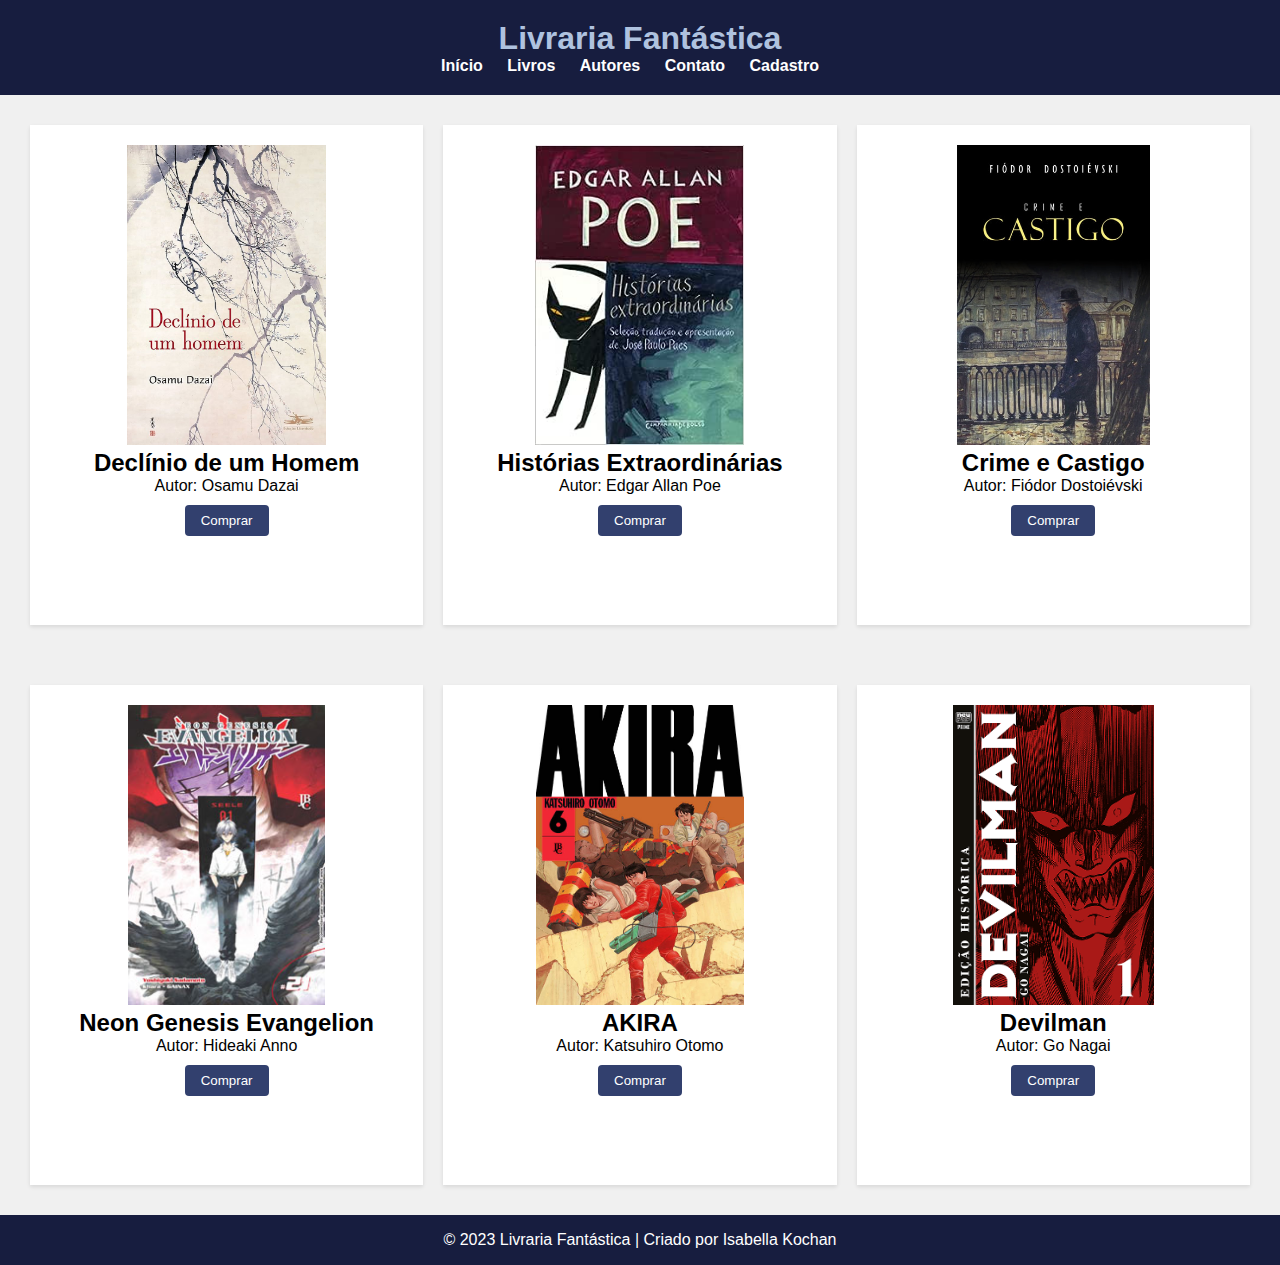
<file: index.html>
<!DOCTYPE html>
<html lang="pt-br">
    <head>
        <meta charset="UTF-8">
        <meta name="viewport" content="width=device-width, initial-scale=1.0">
        <title>Livraria</title>
        <link rel="stylesheet" href="estilos.css">
    </head>

    <body>
        <header>
            <h1>Livraria Fantástica</h1>
            <nav>
                <ul>
                    <li><a href="#">Início</a></li>
                    <li><a href="#">Livros</a></li>
                    <li><a href="#">Autores</a></li>
                    <li><a href="#">Contato</a></li>
                    <li><a href="cadastro.html">Cadastro</a></li>
                </ul>
            </nav>
        </header>

        <main>
            
            <section class="cards">
                <div class="card">
                    <img src="imgs/Declínio de um homem.jpg" alt="Declínio de um Homem por Osamu Dazai">
                    <h2>Declínio de um Homem</h2>
                    <p>Autor: Osamu Dazai</p>
                    <button>Comprar</button>
                </div>
    
                <div class="card">
                    <img src="imgs/Histórias Extraordinárias.jpg" alt="Histórias Extraordinárias por Edgar Allan Poe">
                    <h2>Histórias Extraordinárias</h2>
                    <p>Autor: Edgar Allan Poe</p>
                    <button>Comprar</button>
                </div>
                <div class="card">
                    <img src="imgs/crime-e-castigo-9.jpg" alt="Crime e Castigo por Fiódor Dostoiévski">
                    <h2>Crime e Castigo</h2>
                    <p>Autor: Fiódor Dostoiévski</p>
                    <button>Comprar</button>
                </div>
            </section>
        </main>

        <main>
            <section class="cards">
                <div class="card">
                    <img src="imgs/capa_neon_genesis_evangelion_21_g.jpg" alt="Evangelion por Hideaki Anno">
                    <h2>Neon Genesis Evangelion</h2>
                    <p>Autor: Hideaki Anno</p>
                    <button>Comprar</button>
                </div>
    
                <div class="card">
                    <img src="imgs/AKIRA-06-Sobrecapa_p.jpg" alt="Akira por Katsuhiro Otomo">
                    <h2>AKIRA</h2>
                    <p>Autor: Katsuhiro Otomo</p>
                    <button>Comprar</button>
                </div>
                <div class="card">
                    <img src="imgs/NewPOP_Devilman01.png" alt="Devilman Crybaby por Go Nagai">
                    <h2>Devilman</h2>
                    <p>Autor: Go Nagai</p>
                    <button>Comprar</button>
                </div>
            </section>
        </main>

        <footer>
            <p>&copy; 2023 Livraria Fantástica | Criado por Isabella Kochan</p>
        </footer>
    </body>
</html>
</file>
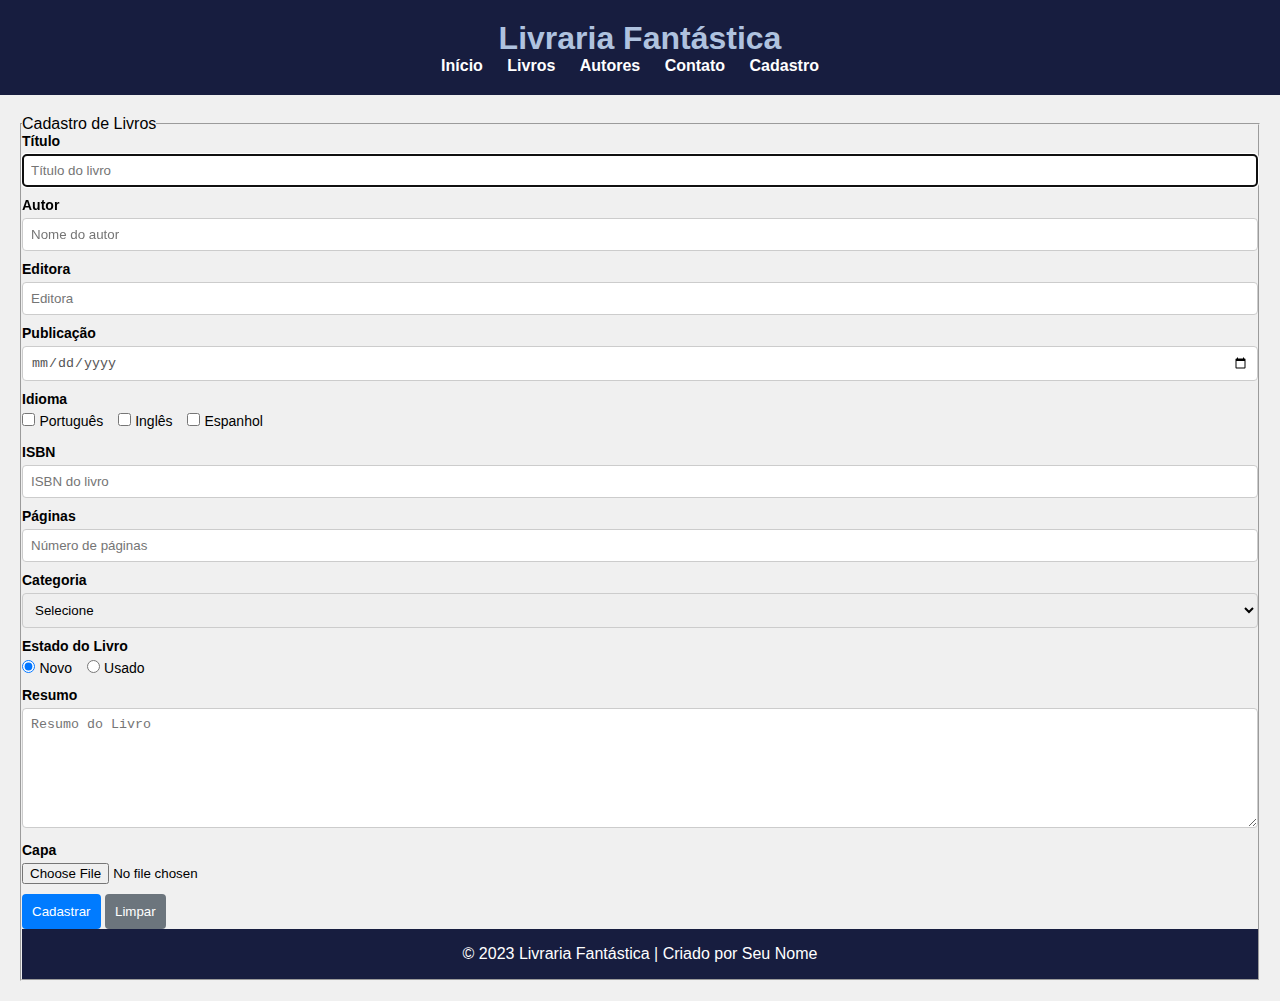
<file: cadastro.html>
<!DOCTYPE html>
<html lang="pt-br">
<head>
    <meta charset="UTF-8">
    <meta name="viewport" content="width=device-width, initial-scale=1.0">
    <title>Cadastro de Livros</title>
    <link rel="stylesheet" href="estilos.css">
</head>
<body>
    <header>
        <h1>Livraria Fantástica</h1>
        <nav>
            <ul>
                <li><a href="index.html">Início</a></li>
                <li><a href="#">Livros</a></li>
                <li><a href="#">Autores</a></li>
                <li><a href="#">Contato</a></li>
                <li><a href="cadastro.html">Cadastro</a></li>
            </ul>
        </nav>
    </header>

    <main>
        <section class="container">
            <form>
                <fieldset>
                    <legend>Cadastro de Livros</legend>

                    <div class="input-container">
                        <label for="titulo">Título</label>
                        <input type="text" name="titulo" id="titulo" placeholder="Título do livro" required autofocus>
                    </div>

                    <div class="input-container">
                        <label for="autor">Autor</label>
                        <input type="text" name="autor" id="autor" placeholder="Nome do autor" required>
                    </div>
                    
                    <div class="input-container">
                        <label for="editora">Editora</label>
                        <input type="text" name="editora" id="editora" placeholder="Editora" required>
                    </div>

                    <div class="input-container">
                        <label for="dtpublicacao">Publicação</label>
                        <input type="date" name="dtpublicacao" id="dtpublicacao" required>
                    </div>

                    <div class="input-container">
                        <label>Idioma</label>
                        
                        <div class="input-check">
                            <input type="checkbox" name="idioma" value="Português" id="portugues">
                            <label for="portugues">Português</label>
                        </div>
                        
                        <div class="input-check">
                            <input type="checkbox" name="idioma" value="Inglês" id="ingles">
                            <label for="ingles">Inglês</label>
                        </div>
                       
                        <div class="input-check">
                            <input type="checkbox" name="idioma" value="Espanhol" id="espanhol">
                            <label for="espanhol">Espanhol</label>
                        </div>
                    </div>
                    
                    <div class="input-container">
                        <label for="isbn">ISBN</label>
                        <input type="text" name="isbn" id="isbn" placeholder="ISBN do livro" pattern="\d{3}-\d{10}" required>
                    </div>
                    
                    <div class="input-container">
                        <label for="paginas">Páginas</label>
                        <input type="number" name="paginas" id="paginas" placeholder="Número de páginas" required>
                    </div>

                    <div class="input-container">
                        <label for="categoria">Categoria</label>
                        <select name="categoria" id="categoria" required>
                            <option value="">Selecione</option>
                            <option value="Ação">Ação</option>
                            <option value="Aventura">Aventura</option>
                            <option value="Comédia">Drama</option>
                            <option value="Ficção Cietífica">Ficção Científica</option>
                            <option value="Romance">Romance</option>
                            <option value="Suspense">Suspense</option>
                            <option value="Terror">Terror</option>
                        </select>
                    </div>

                    <div class="input-container">
                        <label>Estado do Livro</label>
                        <div class="radio-group">
                            <input type="radio" name="situacao" id="novo" value="Novo" required checked>
                            <label for="novo">Novo</label>

                            <input type="radio" name="situacao" id="usado" value="Usado" required>
                            <label for="usado">Usado</label>
                        </div>
                    </div>

                    <div class="input-container">
                        <label for="resumo">Resumo</label>
                        <textarea name="resumo" id="resumo" placeholder="Resumo do Livro" rows="5" required></textarea>
                    </div>

                    <div class="input-container">
                        <label for="capa">Capa</label>
                        <input type="file" name="capa" id="capa" accept="image/*">
                    </div>

                    <div class="actions">
                        <button type="submit">Cadastrar</button>
                        <button type="reset">Limpar</button>
                    </div>

                    <footer>
                        <p>&copy; 2023 Livraria Fantástica | Criado por Seu Nome</p>
                    </footer>
                    
                </fieldset>
            </form>
        </section>
    </main>
</body>
</html>
</file>
<file: estilos.css>
@media screen and (max-width: 768px) {
    .card {
        width: calc(50% - 20px); /* 50% - 40px */
    }
}

@media screen and (max-width: 480px) {
    .card {
        width: 100%;
    }
}
 
 @import url('https://fonts.googleapis.com/css2?family=Fredoka:wght@700&family=Rubik&display=swap');

*{
    margin: 0;
    padding: 0;
    box-sizing: border-box;
}

body {
    font-family: 'Rubik', sans-serif;
    background-color: #f0f0f0;
}

header {
    background-color: #171d3f;
    color: #afc2df;
    text-align: center;
    padding: 20px 20px 20px 20px;
    padding: 20px;
}

nav ul {
    list-style: none;
}

nav li {
    display: inline;
    margin-right: 20px;
}

nav a {
    text-decoration: none; 
    font-weight: bold;
    color: #fff;
}

nav a:hover {
    background-color: #5b87c0;
}

main {
    padding: 20px;
    overflow: hidden;
}

.card {
    width: calc(33.33% - 20px);
    height: 500px;
    margin: 10px;
    padding: 20px;
    background-color: #fff;
    box-shadow: 0 2px 4px rgba(0, 0, 0, 0.1);
    text-align: center;
    float: left;
}

.card img {
    max-width: 100%;
    height: 300px;
}

.card button {
    background-color: #32406e;
    color: #fff;
    border: none;
    padding: 8px 16px;
    margin-top: 10px;
    cursor: pointer;
    transition: background-color 0.3s ease;
}

.card button:hover {
    background-color: #5b87c0;
}


footer {
    background-color: #171d3f;
    color: #fff;
    text-align: center;
    padding: 1rem;
}

.input-container {
    margin-bottom: 10px;
}

.input-container label {
    display: block;
    margin-bottom: 5px;
    font-weight: bold;
    font-size: 14px;
}

input[type="text"],
input[type="date"],
input[type="number"] {
  width: 100%;
  padding: 8px;
  border: 1px solid #ccc;
  border-radius: 4px;
  color: #555;
}

.radio-group label {
    display: inline;
    margin-right: 10px;
    font-weight: normal;
  }
  
  .input-check {
      display: inline-block;
      margin-right: 10px;
  }
  
  .input-check input[type="checkbox"] + label {
      display: inline-block;
      font-weight: normal;
  }

  textarea {
    width: 100%;
    padding: 8px;
    border: 1px solid #ccc;
    border-radius: 4px;
    resize: vertical;
    height: 120px; 
  }
  
  select {
    width: 100%;
    padding: 8px;
    border: 1px solid #ccc;
    border-radius: 4px;
  }

  button {
    background-color: #007bff;
    color: white;
    border: none;
    border-radius: 4px;
    padding: 10px;
    cursor: pointer;
  }
  
 
  button[type="reset"] {
    background-color: #6c757d;
  }
  
  
  button:hover {
    background-color: #0056b3;
  }
</file>
